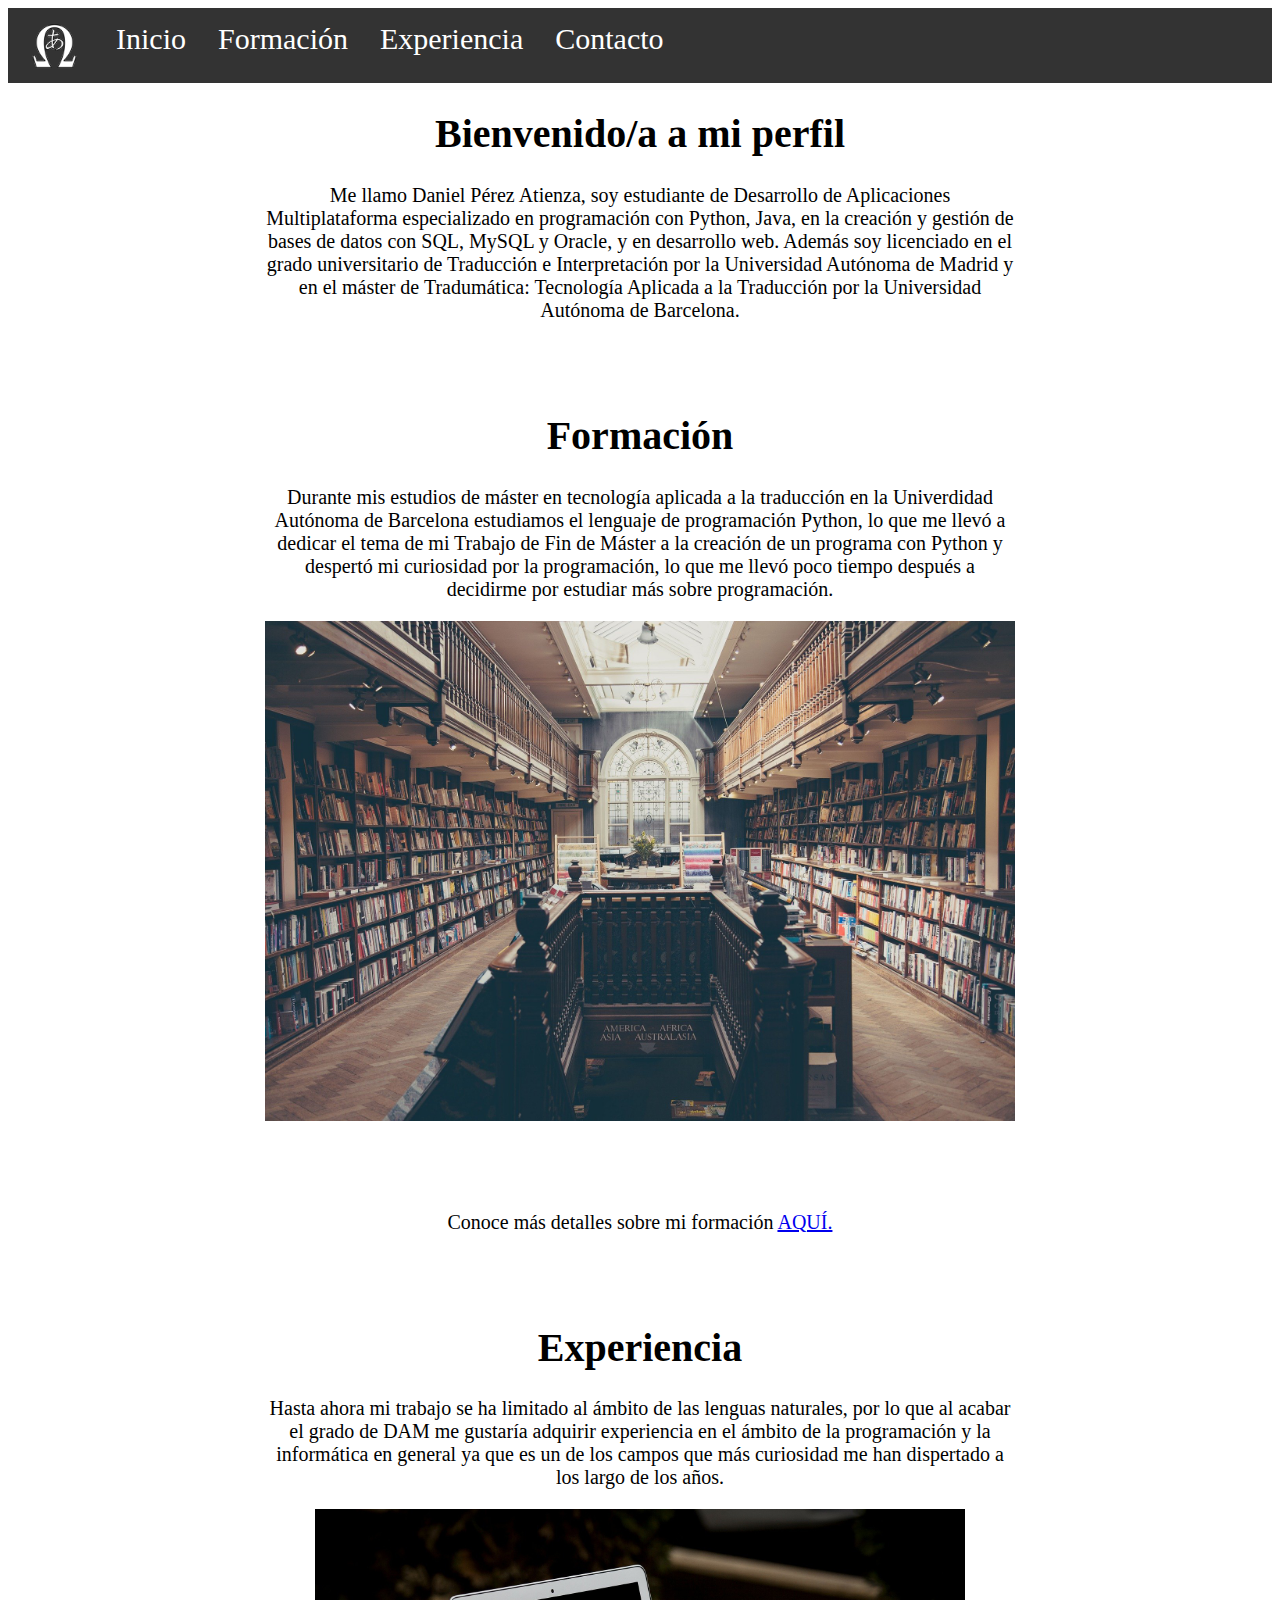
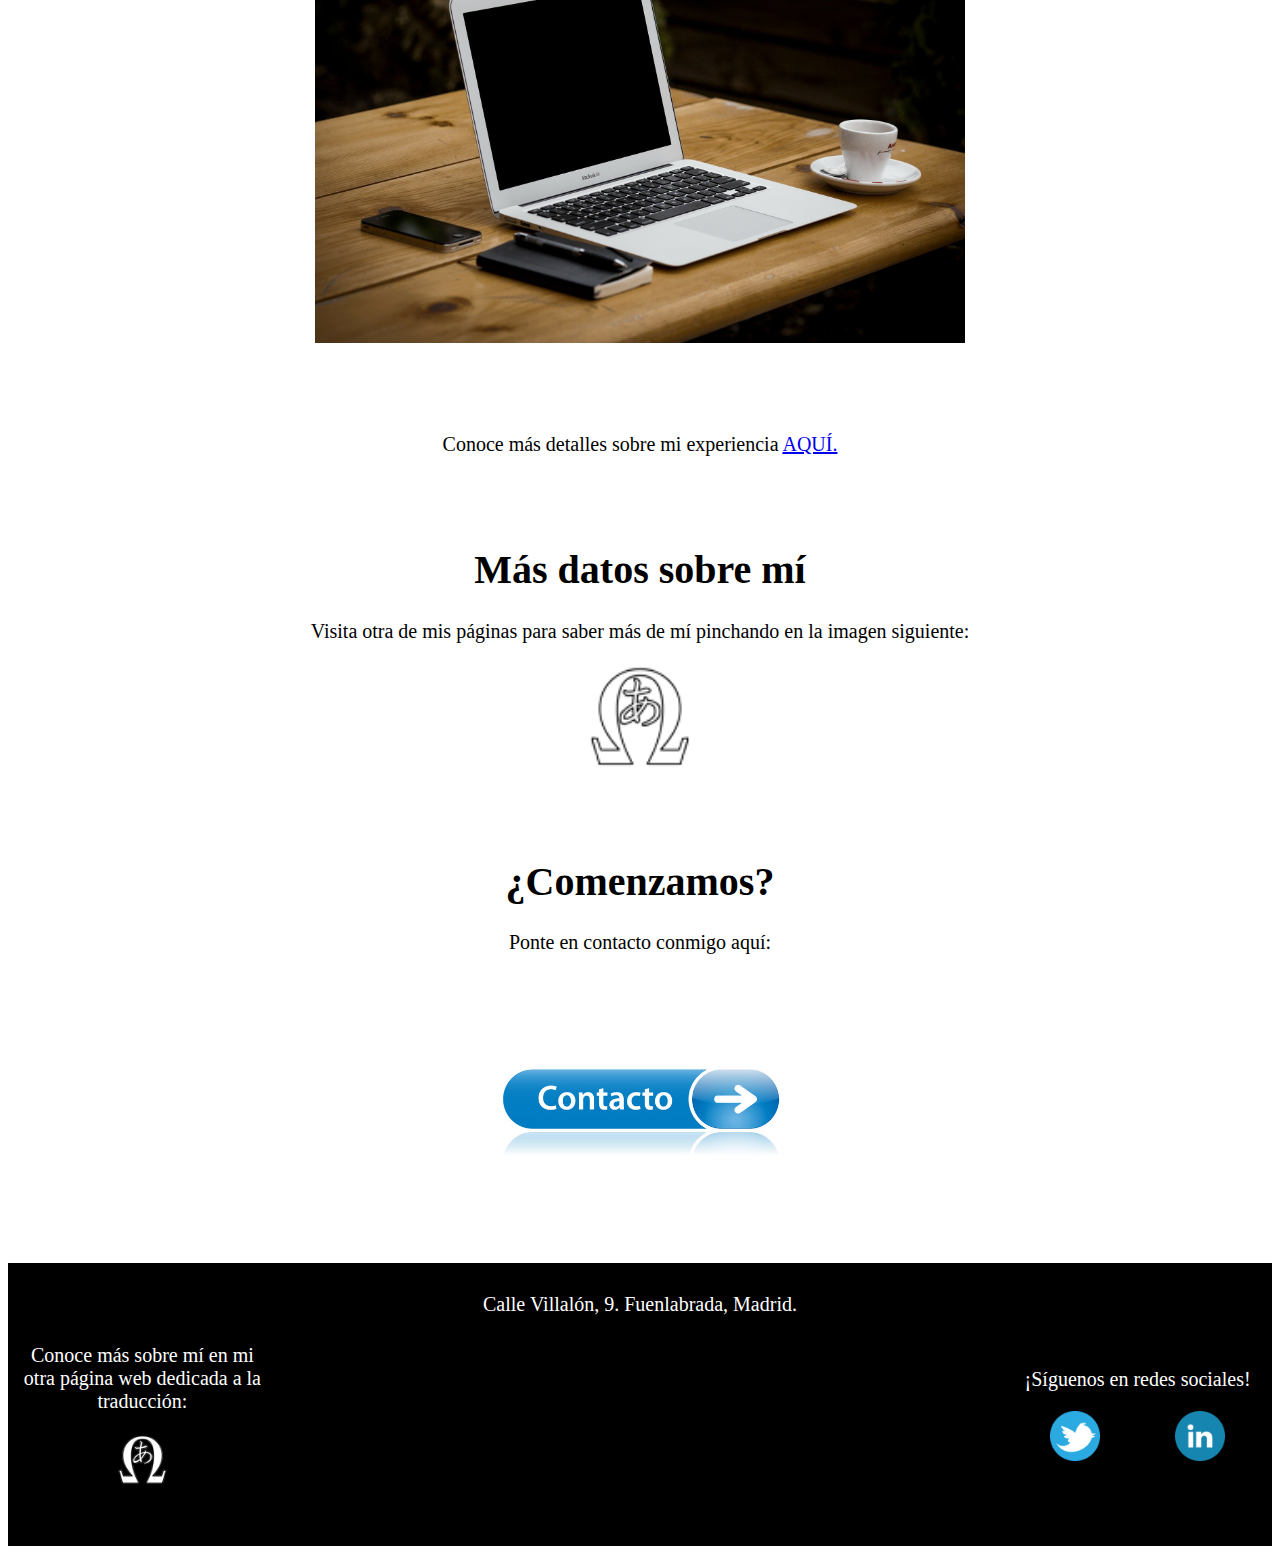
<file: index.html>
<html>
	<head>
		<title>Daniel Pérez Atienza - CV</title>
		
		<link rel="stylesheet" href="CV.css" type="text/css"/>
	</head>
	<body>

        <header>
            <nav>
                <ul>
                    <li class= "logo" ><a href="index.html"><img  width="75%" src="Logo.png"></a></li>
                    <li><a href="index.html">Inicio</a></li>
                    <li><a href="Formacion.html">Formación</a></li>
                    <li><a href="Experiencia.html">Experiencia</a></li>
                    <li><a href="Contacto.html">Contacto</a></li>
                </ul>
            </nav>

        </header>

        <section>

            <h1 class="titulos">Bienvenido/a a mi perfil </h1>

        </section>

        <section class="cuerpo">
            <p>
               Me llamo Daniel Pérez Atienza, soy estudiante de Desarrollo de Aplicaciones Multiplataforma especializado en programación con Python, Java, en la creación y gestión de bases de datos con SQL, MySQL y Oracle, y en desarrollo web. Además soy licenciado en el grado universitario de Traducción e Interpretación por la Universidad Autónoma de Madrid y en el máster de Tradumática: Tecnología Aplicada a la Traducción por la Universidad Autónoma de Barcelona. 
            </p>
        </section>

        <section>
            <h1 class="titulos">Formación</h1>
        </section>

        <section class="cuerpo">
            <p>
                Durante mis estudios de máster en tecnología aplicada a la traducción en la Univerdidad Autónoma de Barcelona estudiamos el lenguaje de programación Python, lo que me llevó a dedicar el tema de mi Trabajo de Fin de Máster a la creación de un programa con Python y despertó mi curiosidad por la programación, lo que me llevó poco tiempo después a decidirme por estudiar más sobre programación.
            </p>
            <img src="formacion.jpg" alt="formación" class="cuerpo">
        </section>

        <section class="cuerpo">
            <p>
                Conoce más detalles sobre mi formación <a href="Formacion.html">AQUÍ.</a>
            </p>
        </section>

         <section>
            <h1 class="titulos">Experiencia</h1>
        </section>

        <section class="cuerpo">
            <p>
                Hasta ahora mi trabajo se ha limitado al ámbito de las lenguas naturales, por lo que al acabar el grado de DAM me gustaría adquirir experiencia en el ámbito de la programación y la informática en general ya que es un de los campos que más curiosidad me han dispertado a los largo de los años.
            </p>
            <img src="experiencia.jpg" alt="desarrollo web" width="650">
            
        </section>

        <section class="cuerpo">
            <p>
                Conoce más detalles sobre mi experiencia <a HREF="Experiencia.html">AQUÍ.</a>
            </p>
        </section>


        <section>
            <h1 class="titulos">Más datos sobre mí</h1>
        </section>

        <section class="cuerpo">
            <p>
                Visita otra de mis páginas para saber más de mí pinchando en la imagen siguiente:
            </p>
            <a href="https://tradumatica.net/perezatienza/"><img src="Logo.png" alt="desarrollo web" width="100" class="logo"></a>
            
        </section>

         <section>
            <h1 class="titulos">¿Comenzamos?</h1>
        </section>

        <section class="cuerpo">

            <p>
                Ponte en contacto conmigo aquí:
            </p>

        </section>

        <section class="cuerpo">
            <a href="Contacto.html"><img src="contacto.png" alt="contacto" width="300" class="img_contacto"></a>
        </section>
		
		<footer>
            <section class="seccion_footer">
               <article class="bloque_footer_1">
                   <p>
                       Conoce más sobre mí en mi otra página web dedicada a la traducción:
                   </p>
                   <a href="https://tradumatica.net/perezatienza/"><img  width="20%" src="Logo.png"></a>
   
                </article>
            <article class="bloque_footer_2">
               <p>Calle Villalón, 9. Fuenlabrada, Madrid.</p>
               <div style="width: 100%"><iframe width="600" height="200" frameborder="0" scrolling="no" marginheight="0" marginwidth="0" src="https://maps.google.com/maps?width=100%25&amp;height=600&amp;hl=es&amp;q=Villal%C3%B3n.%209%20Fuenlabrada,%20Madrid+(Daniel%20P%C3%A9rez)&amp;t=&amp;z=14&amp;ie=UTF8&amp;iwloc=B&amp;output=embed"></iframe></div>
           </article>
           <article class="bloque_footer_1">
               <p>¡Síguenos en redes sociales!</p>
               <section class="seccion_footer">
                   <article class="bloque_footer_1">
                   <a href="https://twitter.com/Tradanielp"><img src="twitter.png" alt="twitter" width="50"></a>
                   </article>
                   <article class="bloque_footer_1">
                   <a href="https://www.linkedin.com/in/daniel-p%C3%A9rez-atienza/"><img src="linkedin.png" alt="linkedin" width="50"></a>
                   </article>
                   
               </section>
               
           </article>
            </section>
   
           </footer>
		
		
		
		
		
		
		
		
	</body>
</html>
</file>
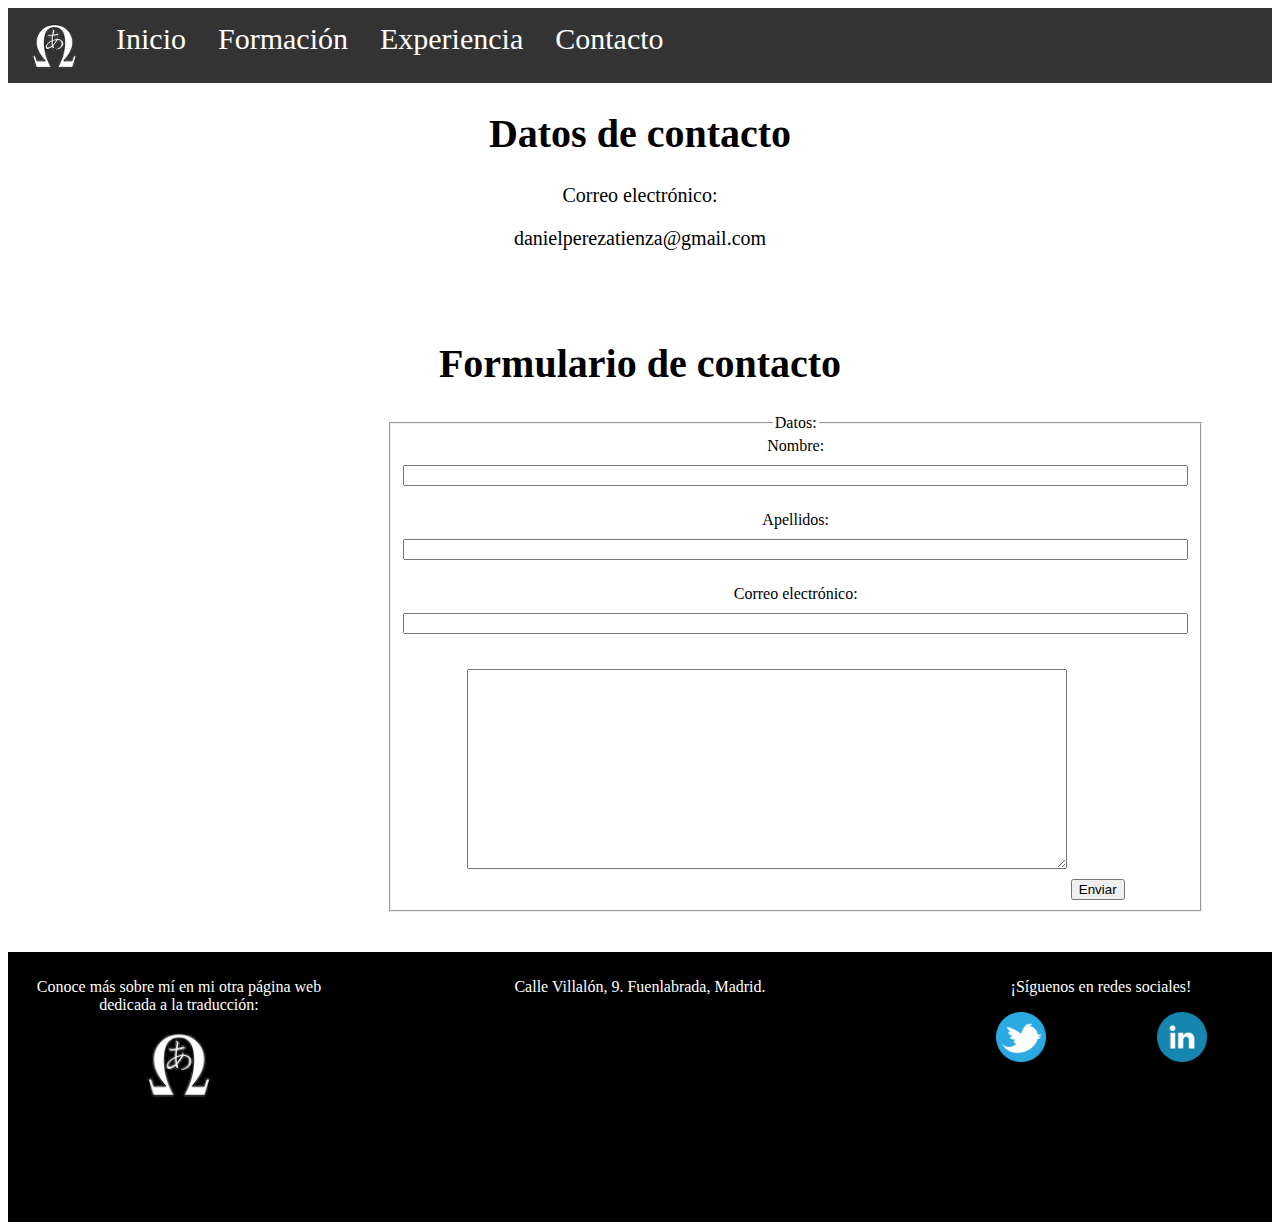
<file: Contacto.html>
<html>
	<head>
		<title>Daniel Pérez Atienza - CV</title>
		
		<link rel="stylesheet" href="estilo_contacto.css" type="text/css"/>
	</head>
	<body>

        <header>
            <nav>
                <ul>
                    <li class= "logo" ><a href="index.html"><img  width="75%" src="Logo.png"></a></li>
                    <li><a href="index.html">Inicio</a></li>
                    <li><a href="Formacion.html">Formación</a></li>
                    <li><a href="Experiencia.html">Experiencia</a></li>
                    <li><a href="Contacto.html">Contacto</a></li>
                </ul>
            </nav>

        </header>

        <section>

            <h1 class="titulos">Datos de contacto </h1>

        </section>

        <section class="cuerpo">

            <p>Correo electrónico: </p>
            <p>danielperezatienza@gmail.com </p>

        </section>

        <section>

                <h1 class="titulos">Formulario de contacto </h1>

        </section>

        <section class="identificacion">
            <form>
            <fieldset>
                <legend>Datos:</legend>
                <label for="nombre">Nombre:</label>
                <input type="text" id="nombre" name="nombre" size="95"  class="separacion">
                <label for="apellidos">Apellidos:</label>
                <input type="text" id="apellidos" name="apellidos" size="95"  class="separacion">
                <label for="email">Correo electrónico:</label>
                <input type="text" id="email" name="email" size="95" class="separacion">
                <textarea name="message" style="width:600px; height:200px;" class="separacion">

                </textarea>
                <input type="submit" value="Enviar">
            </fieldset>
            </form>
        </section>


        <footer>
            <section class="seccion_footer">
               <article class="bloque_footer_1">
                   <p>
                       Conoce más sobre mí en mi otra página web dedicada a la traducción:
                   </p>
                   <a href="https://tradumatica.net/perezatienza/"><img  width="20%" src="Logo.png"></a>
   
                </article>
            <article class="bloque_footer_2">
               <p>Calle Villalón, 9. Fuenlabrada, Madrid.</p>
               <div style="width: 100%"><iframe width="600" height="200" frameborder="0" scrolling="no" marginheight="0" marginwidth="0" src="https://maps.google.com/maps?width=100%25&amp;height=600&amp;hl=es&amp;q=Villal%C3%B3n.%209%20Fuenlabrada,%20Madrid+(Daniel%20P%C3%A9rez)&amp;t=&amp;z=14&amp;ie=UTF8&amp;iwloc=B&amp;output=embed"></iframe></div>
           </article>
           <article class="bloque_footer_1">
               <p>¡Síguenos en redes sociales!</p>
               <section class="seccion_footer">
                   <article class="bloque_footer_1">
                   <a href="https://twitter.com/Tradanielp"><img src="twitter.png" alt="twitter" width="50"></a>
                   </article>
                   <article class="bloque_footer_1">
                   <a href="https://www.linkedin.com/in/daniel-p%C3%A9rez-atienza/"><img src="linkedin.png" alt="linkedin" width="50"></a>
                   </article>
                   
               </section>
               
           </article>
            </section>
   
           </footer>

    </body>
</html>
</file>
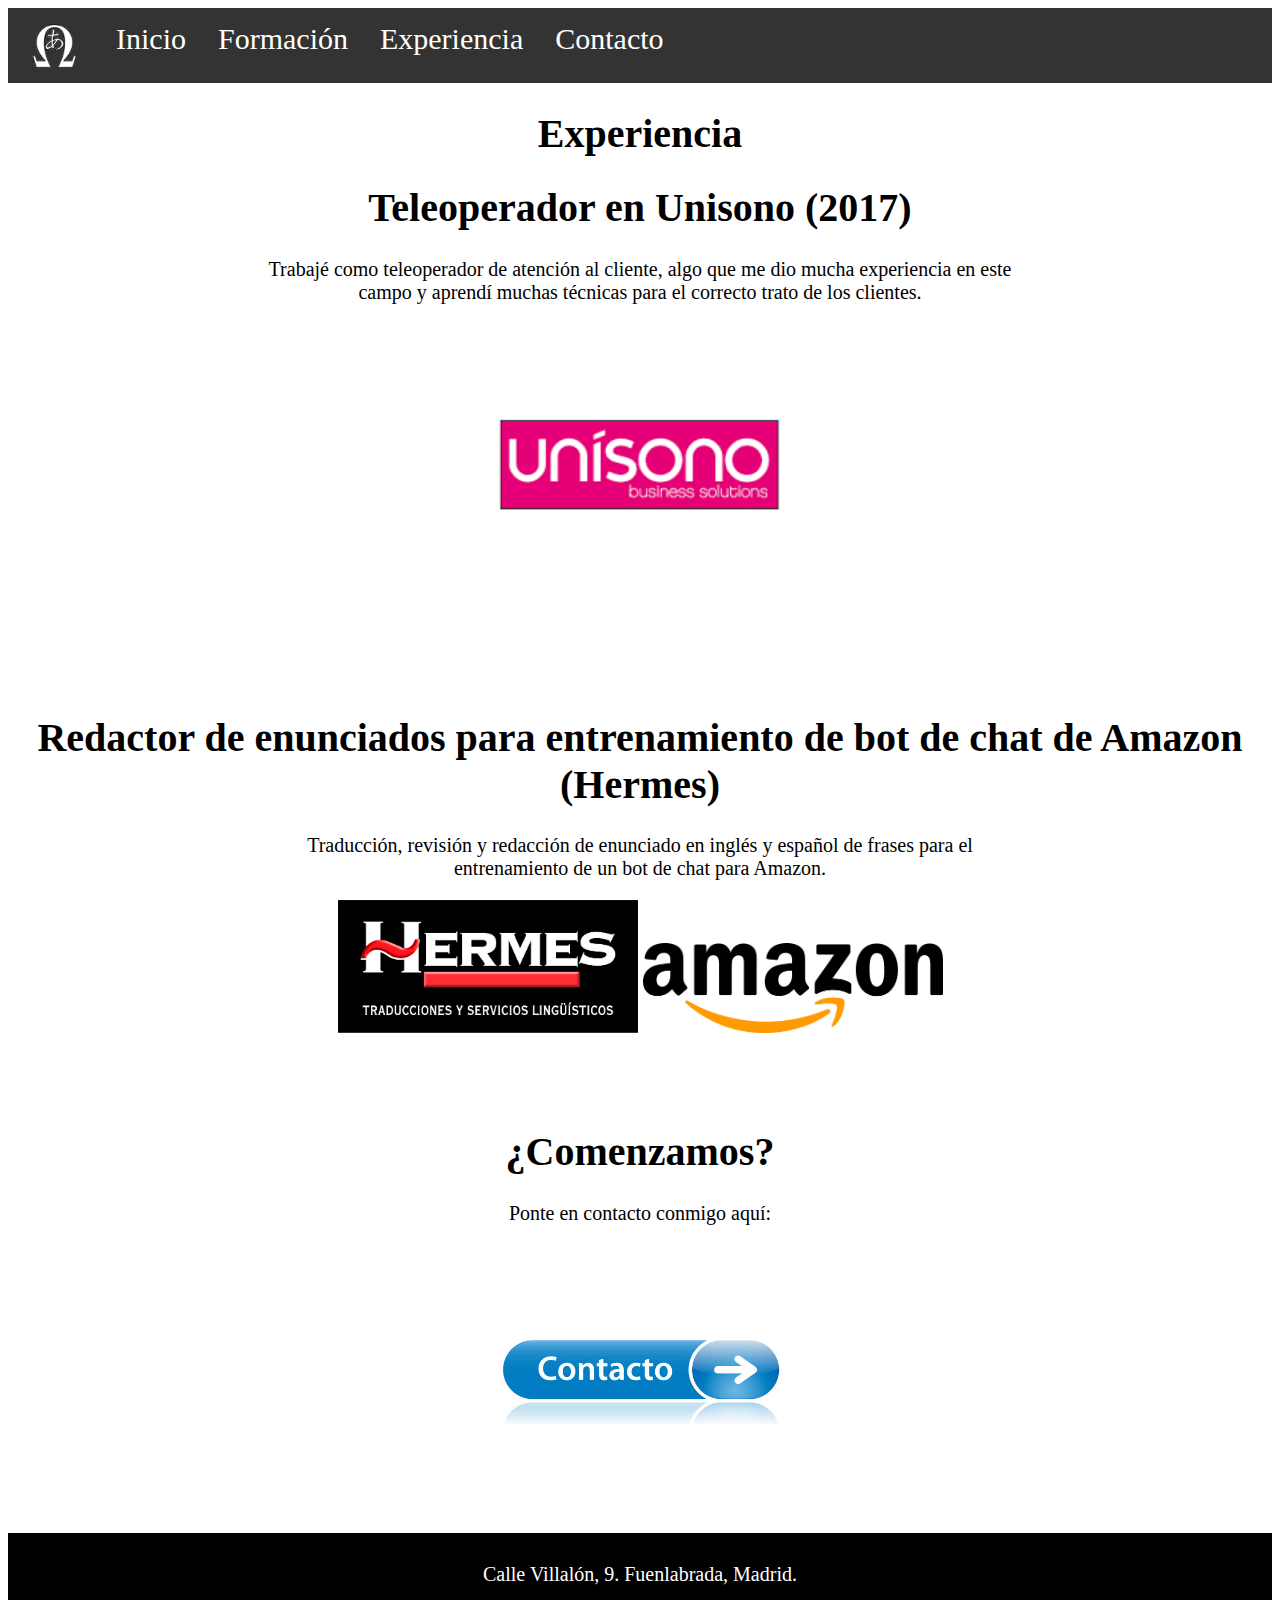
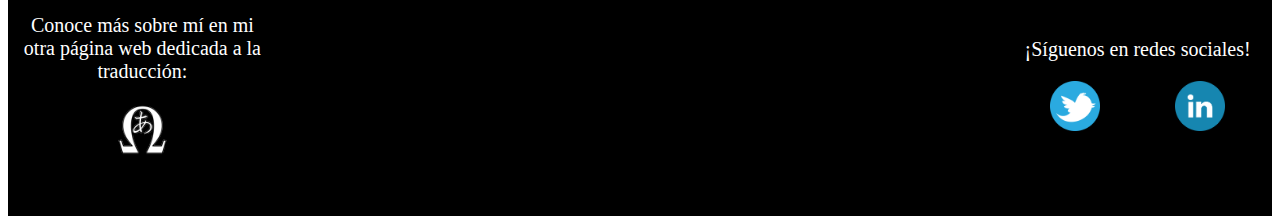
<file: Experiencia.html>
<html>
	<head>
		<title>Daniel Pérez Atienza - CV</title>
		
		<link rel="stylesheet" href="CV.css" type="text/css"/>
	</head>
	<body>

        <header>
            <nav>
                <ul>
                    <li class= "logo" ><a href="index.html"><img  width="75%" src="Logo.png"></a></li>
                    <li><a href="index.html">Inicio</a></li>
                    <li><a href="Formacion.html">Formación</a></li>
                    <li><a href="Experiencia.html">Experiencia</a></li>
                    <li><a href="Contacto.html">Contacto</a></li>
                </ul>
            </nav>

        </header>

        <section>

            <h1 class="titulos">Experiencia </h1>

        </section>


        <section>
            <h1 class="titulos">Teleoperador en Unisono (2017)</h1>
        </section>

        <section class="cuerpo">
            <p>
                Trabajé como teleoperador de atención al cliente, algo que me dio mucha experiencia en este campo y aprendí muchas técnicas para el correcto trato de los clientes.
            </p>
            <img src="unisono.png" alt="desarrollo web" width="300">
        </section>


         <section>
            <h1 class="titulos">Redactor de enunciados para entrenamiento de bot de chat de Amazon (Hermes) </h1>
        </section>

        <section class="cuerpo">
            <p>
                Traducción, revisión y redacción de enunciado en inglés y español de frases para el entrenamiento de un bot de chat para Amazon.
            </p>
            <img src="hermes.jpg" alt="desarrollo web" width="300">
            <img src="amazon.png" alt="desarrollo web" width="300">
            
        </section>

         <section>
            <h1 class="titulos">¿Comenzamos?</h1>
        </section>

        <section class="cuerpo">

            <p>
                Ponte en contacto conmigo aquí:
            </p>

        </section>

        <section class="cuerpo">
            <a href="Contacto.html"><img src="contacto.png" alt="contacto" width="300" class="img_contacto"></a>
        </section>
		
        <footer>
            <section class="seccion_footer">
               <article class="bloque_footer_1">
                   <p>
                       Conoce más sobre mí en mi otra página web dedicada a la traducción:
                   </p>
                   <a href="https://tradumatica.net/perezatienza/"><img  width="20%" src="Logo.png"></a>
   
                </article>
            <article class="bloque_footer_2">
               <p>Calle Villalón, 9. Fuenlabrada, Madrid.</p>
               <div style="width: 100%"><iframe width="600" height="200" frameborder="0" scrolling="no" marginheight="0" marginwidth="0" src="https://maps.google.com/maps?width=100%25&amp;height=600&amp;hl=es&amp;q=Villal%C3%B3n.%209%20Fuenlabrada,%20Madrid+(Daniel%20P%C3%A9rez)&amp;t=&amp;z=14&amp;ie=UTF8&amp;iwloc=B&amp;output=embed"></iframe></div>
           </article>
           <article class="bloque_footer_1">
               <p>¡Síguenos en redes sociales!</p>
               <section class="seccion_footer">
                   <article class="bloque_footer_1">
                   <a href="https://twitter.com/Tradanielp"><img src="twitter.png" alt="twitter" width="50"></a>
                   </article>
                   <article class="bloque_footer_1">
                   <a href="https://www.linkedin.com/in/daniel-p%C3%A9rez-atienza/"><img src="linkedin.png" alt="linkedin" width="50"></a>
                   </article>
                   
               </section>
               
           </article>
            </section>
   
           </footer>
		
		
		
		
		
		
		
		
	</body>
</html>
</file>
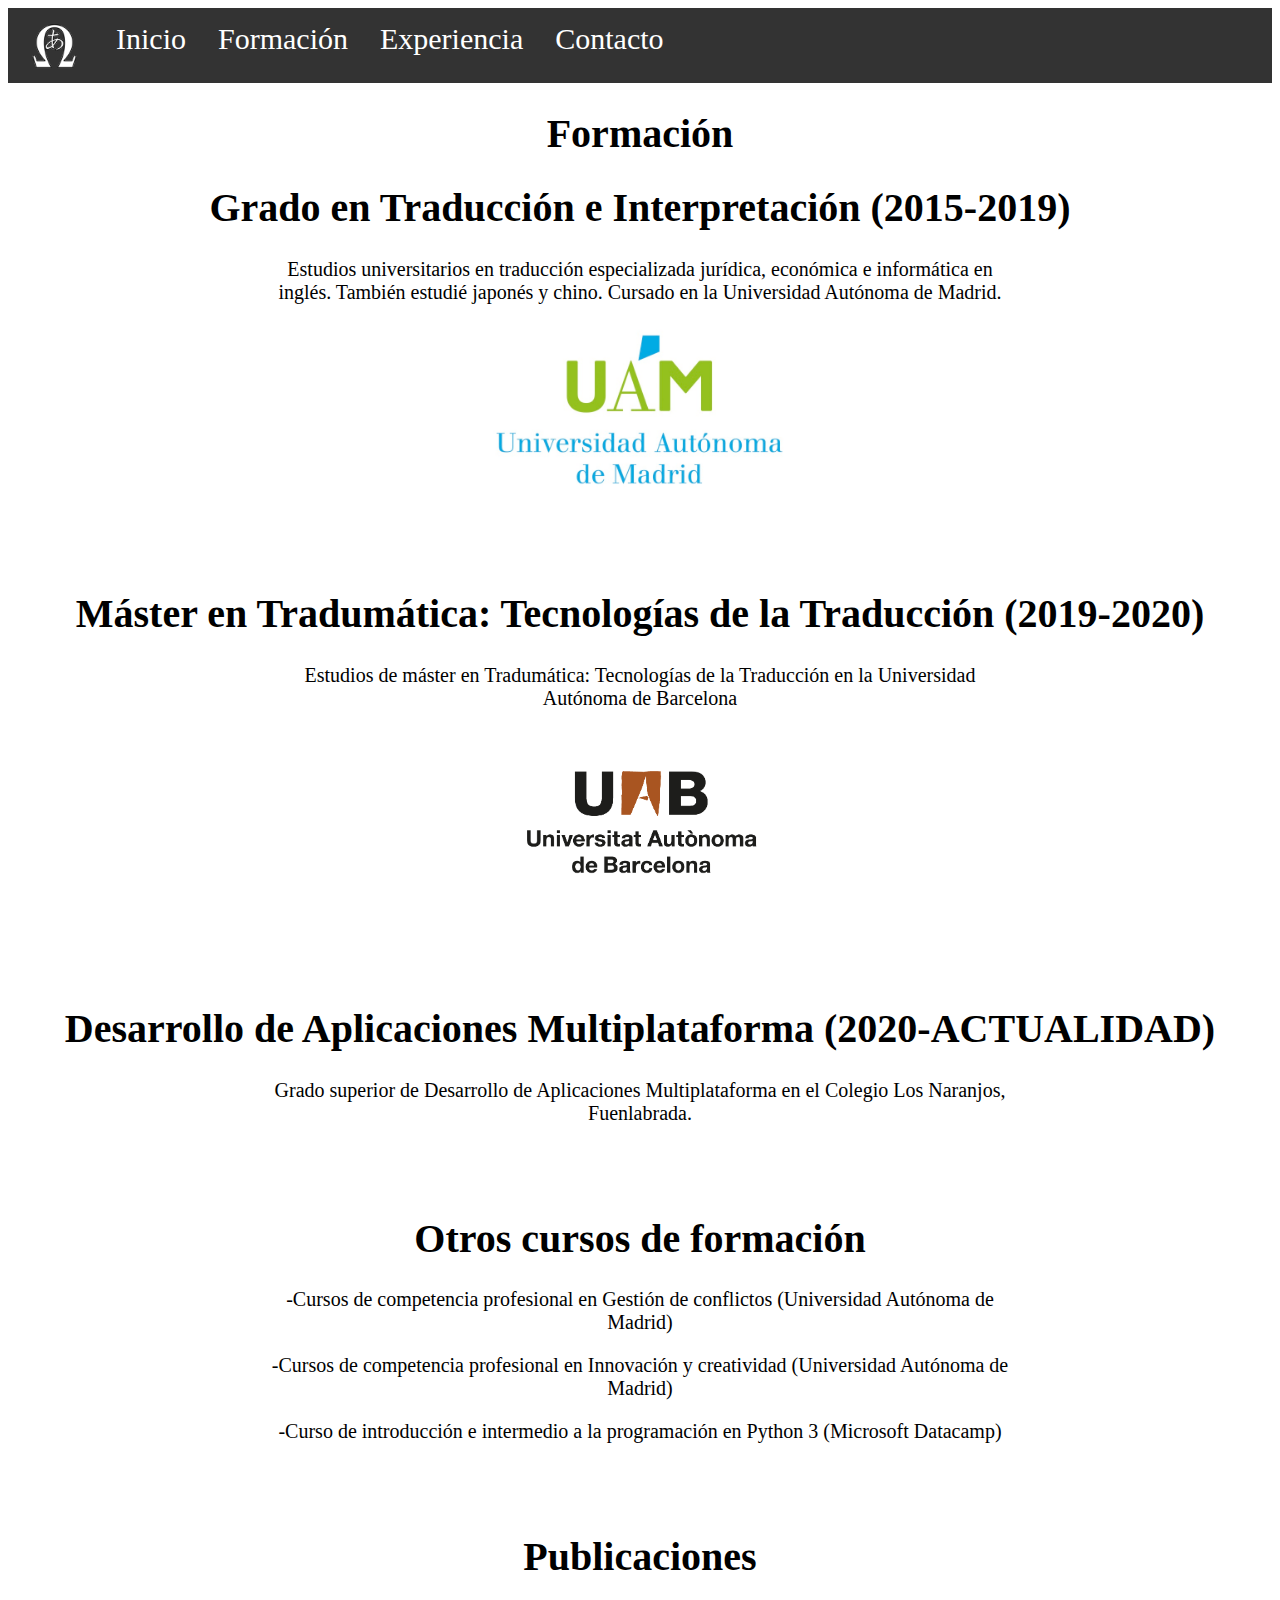
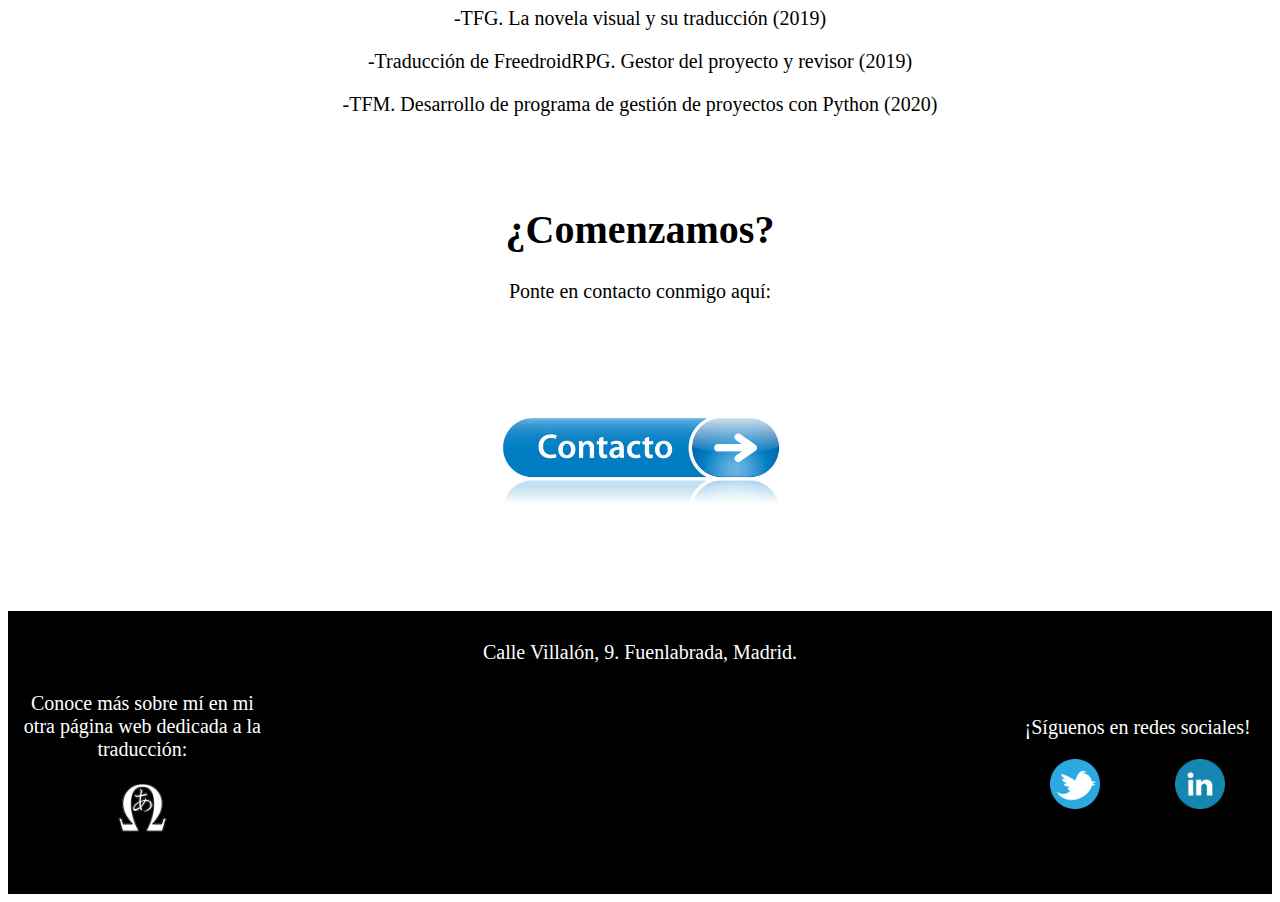
<file: Formacion.html>
<html>
	<head>
		<title>Daniel Pérez Atienza - CV</title>
		
		<link rel="stylesheet" href="CV.css" type="text/css"/>
	</head>
	<body>

        <header>
            <nav>
                <ul>
                    <li class= "logo" ><a href="index.html"><img  width="75%" src="Logo.png"></a></li>
                    <li><a href="index.html">Inicio</a></li>
                    <li><a href="Formacion.html">Formación</a></li>
                    <li><a href="Experiencia.html">Experiencia</a></li>
                    <li><a href="Contacto.html">Contacto</a></li>
                </ul>
            </nav>

        </header>

        <section>

            <h1 class="titulos">Formación </h1>

        </section>



        <section>
            <h1 class="titulos">Grado en Traducción e Interpretación (2015-2019)</h1>
        </section>

        <section class="cuerpo">
            <p>
                Estudios universitarios en traducción especializada jurídica, económica e informática en inglés. También estudié japonés y chino. Cursado en la Universidad Autónoma de Madrid.
            </p>
            <a href="http://www.uam.es/"><img src="uam.jpg" alt="formación" width="300"></a>
        </section>

         <section>
            <h1 class="titulos">Máster en Tradumática: Tecnologías de la Traducción (2019-2020) </h1>
        </section>

        <section class="cuerpo">
            <p>
                Estudios de máster en Tradumática: Tecnologías de la Traducción en la Universidad Autónoma de Barcelona
            </p>
            <a href="https://www.uab.cat/es/"><img src="uab.png" alt="desarrollo web" width="400"></a>
            
        </section>

        <section>
            <h1 class="titulos">Desarrollo de Aplicaciones Multiplataforma (2020-ACTUALIDAD) </h1>
        </section>

        <section class="cuerpo">
            <p>
                Grado superior de Desarrollo de Aplicaciones Multiplataforma en el Colegio Los Naranjos, Fuenlabrada.
            </p>

            
        </section>

        <section>
            <h1 class="titulos">Otros cursos de formación</h1>
        </section>

        <section class="cuerpo">
            <p>
                -Cursos de competencia profesional en Gestión de conflictos (Universidad Autónoma de Madrid)
            </p>
            <p>
                -Cursos de competencia profesional en Innovación y creatividad (Universidad Autónoma de Madrid)
            </p>
            <p>
                -Curso de introducción e intermedio a la programación en Python 3 (Microsoft Datacamp)
            </p>
            
        </section>


        <section>
            <h1 class="titulos">Publicaciones</h1>
        </section>

        <section class="cuerpo">
            
            <p>-TFG. La novela visual y su traducción (2019)</p>
            <p></p>-Traducción de FreedroidRPG. Gestor del proyecto y revisor (2019)</p>
            <p> -TFM. Desarrollo de programa de gestión de proyectos con Python (2020)</p>

            
        </section>


         <section>
            <h1 class="titulos">¿Comenzamos?</h1>
        </section>

        <section class="cuerpo">

            <p>
                Ponte en contacto conmigo aquí:
            </p>

        </section>

        <section class="cuerpo">
            <a href="Contacto.html"><img src="contacto.png" alt="contacto" width="300" class="img_contacto"></a>
        </section>
		
        <footer>
            <section class="seccion_footer">
               <article class="bloque_footer_1">
                   <p>
                       Conoce más sobre mí en mi otra página web dedicada a la traducción:
                   </p>
                   <a href="https://tradumatica.net/perezatienza/"><img  width="20%" src="Logo.png"></a>
   
                </article>
            <article class="bloque_footer_2">
               <p>Calle Villalón, 9. Fuenlabrada, Madrid.</p>
               <div style="width: 100%"><iframe width="600" height="200" frameborder="0" scrolling="no" marginheight="0" marginwidth="0" src="https://maps.google.com/maps?width=100%25&amp;height=600&amp;hl=es&amp;q=Villal%C3%B3n.%209%20Fuenlabrada,%20Madrid+(Daniel%20P%C3%A9rez)&amp;t=&amp;z=14&amp;ie=UTF8&amp;iwloc=B&amp;output=embed"></iframe></div>
           </article>
           <article class="bloque_footer_1">
               <p>¡Síguenos en redes sociales!</p>
               <section class="seccion_footer">
                   <article class="bloque_footer_1">
                   <a href="https://twitter.com/Tradanielp"><img src="twitter.png" alt="twitter" width="50"></a>
                   </article>
                   <article class="bloque_footer_1">
                   <a href="https://www.linkedin.com/in/daniel-p%C3%A9rez-atienza/"><img src="linkedin.png" alt="linkedin" width="50"></a>
                   </article>
                   
               </section>
               
           </article>
            </section>
   
           </footer>
		
		
		
		
		
		
		
		
	</body>
</html>
</file>
<file: CV.css>
header{
	text-align: center;
	font-size: 35px;
	color: white;
}




 ul {
    list-style-type: none;
    margin: 0;
    padding: 0;
    overflow: hidden;
    background-color: #333;
  }

li {
    float: left;
  }

 li a {
    display: block;
    color: white;
    text-align: center;
    padding: 14px 16px;
    text-decoration: none;
    font-size: 30;
  }

  li a:hover {
    background-color: #111;
  }

  footer {
    background-color: black;
    padding: 10px;
    font-size: 20;
    text-align: center;
    color: white;
  }

  .seccion_footer{
    display: flex;
}
.bloque_footer_1{
    flex:1;
    align-content: center;

}

.bloque_footer_2{
  flex:3;
}


.titulos{
  font-size: 40;
  text-align: center;
  display: block;
  margin-left: auto;
  margin-right: auto;
}

.cuerpo{
  text-align: center;
  font-size: 20;
  display: block;
  margin-left: auto;
  margin-right: auto;
  width: 750px;
  margin-bottom: 90px;
}

@media only screen and (max-width:800px){

	.cuerpo{
		width:100%;
	}
	.titulos{
		width:100%;
	}
	
	img{
		width:100%;
	}
	
	header{
		width:100%;
	}
	iframe{
		width:70%;
	}
	.logo{
		width:15%;
	}
	.img_contacto{
		width:50%;
	}
}
</file>
<file: estilo_contacto.css>
body{
    background-color: white;
    font-family: 'Times New Roman', Times, serif;
}

header{
    background-color: white;
}

 ul {
    list-style-type: none;
    margin: 0;
    padding: 0;
    overflow: hidden;
    background-color: #333;
  }
  
   li {
    float: left;
  }
  
 li a {
    display: block;
    color: white;
    text-align: center;
    padding: 14px 16px;
    text-decoration: none;
    font-size: 30;
  }
  
  li a:hover {
    background-color: #111;
  }

  .logo{
      float:left;
  }

  li form{
    display: block;
    color: white;
    text-align: center;
    padding: 14px 16px;
    text-decoration: none;
    font-size: 30;
  }

  .busqueda{
    width: 300px;
    height: 30px;
    border: 1px ;
  }

  footer {
    background-color: black;
    padding: 10px;
    text-align: center;
    color: white;
  }
  
  .descripcion{
      background-color: red;
      width: 30%;
      float: left;
  }

  .direccion{
      background-color: greenyellow;
      width: 30%;
      float: center;
  }

  .contacto{
      background-color: khaki;
      width: 30%;
      float: right;
  }

  .seccion_footer{
    display: flex;
  }
.bloque_footer_1{
    flex:1;

  }

.titulos{
    font-size: 40;
    text-align: center;
  }

.identificacion{
		width:40%;
		text-align:center;
		position: relative;
        left: 30%;
        margin-bottom:40px;
		}

.separacion{
    margin-top:10px;
    margin-bottom:25px;
    float:center;
}

.cuerpo{
  text-align: center;
  font-size: 20;
  display: block;
  margin-left: auto;
  margin-right: auto;
  width: 750px;
  margin-bottom: 90px;
}


@media only screen and (max-width:800px){

	.cuerpo{
		width:100%;
	}
	.titulos{
		width:100%;
	}
	
	img{
		width:100%;
	}
	
	header{
		width:100%;
	}
	iframe{
		width:70%;
	}
	.img_contacto{
		width:50%;
	}
	form{
		width: 100%
	}
}
</file>
